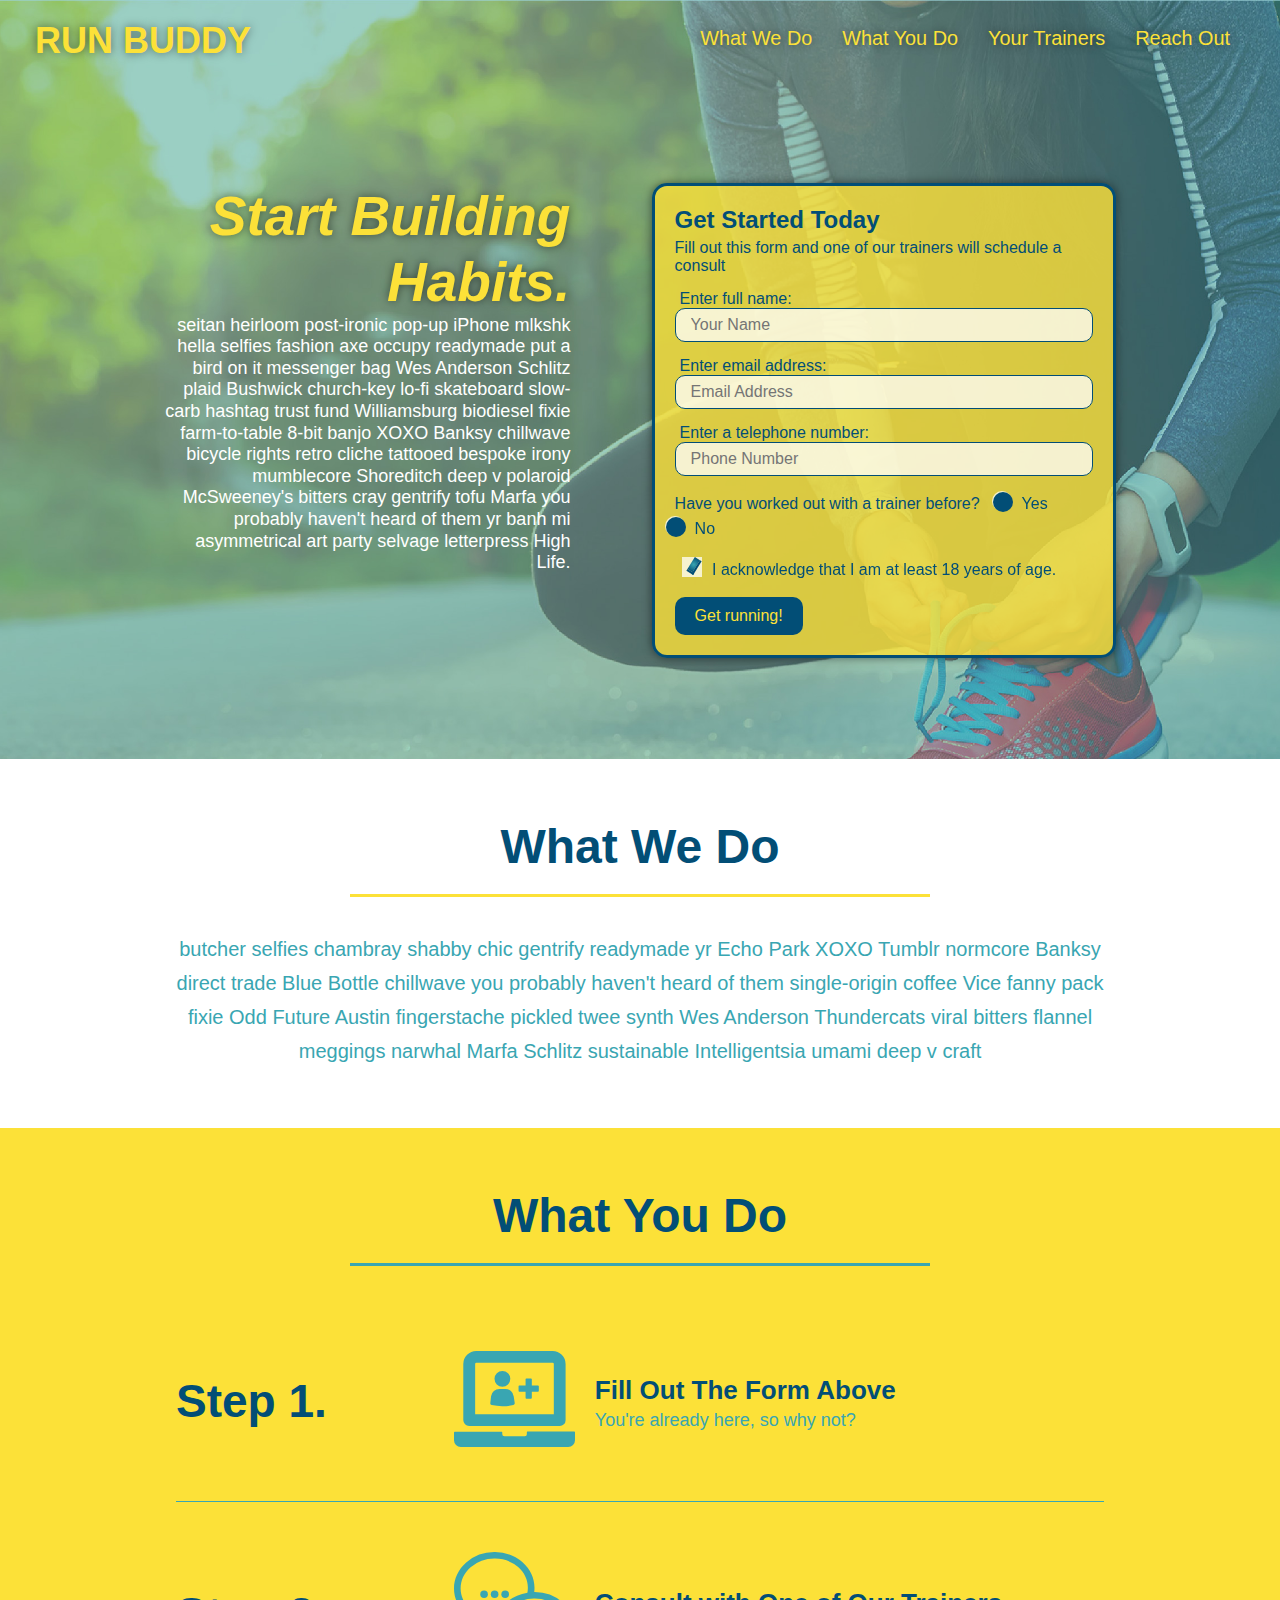
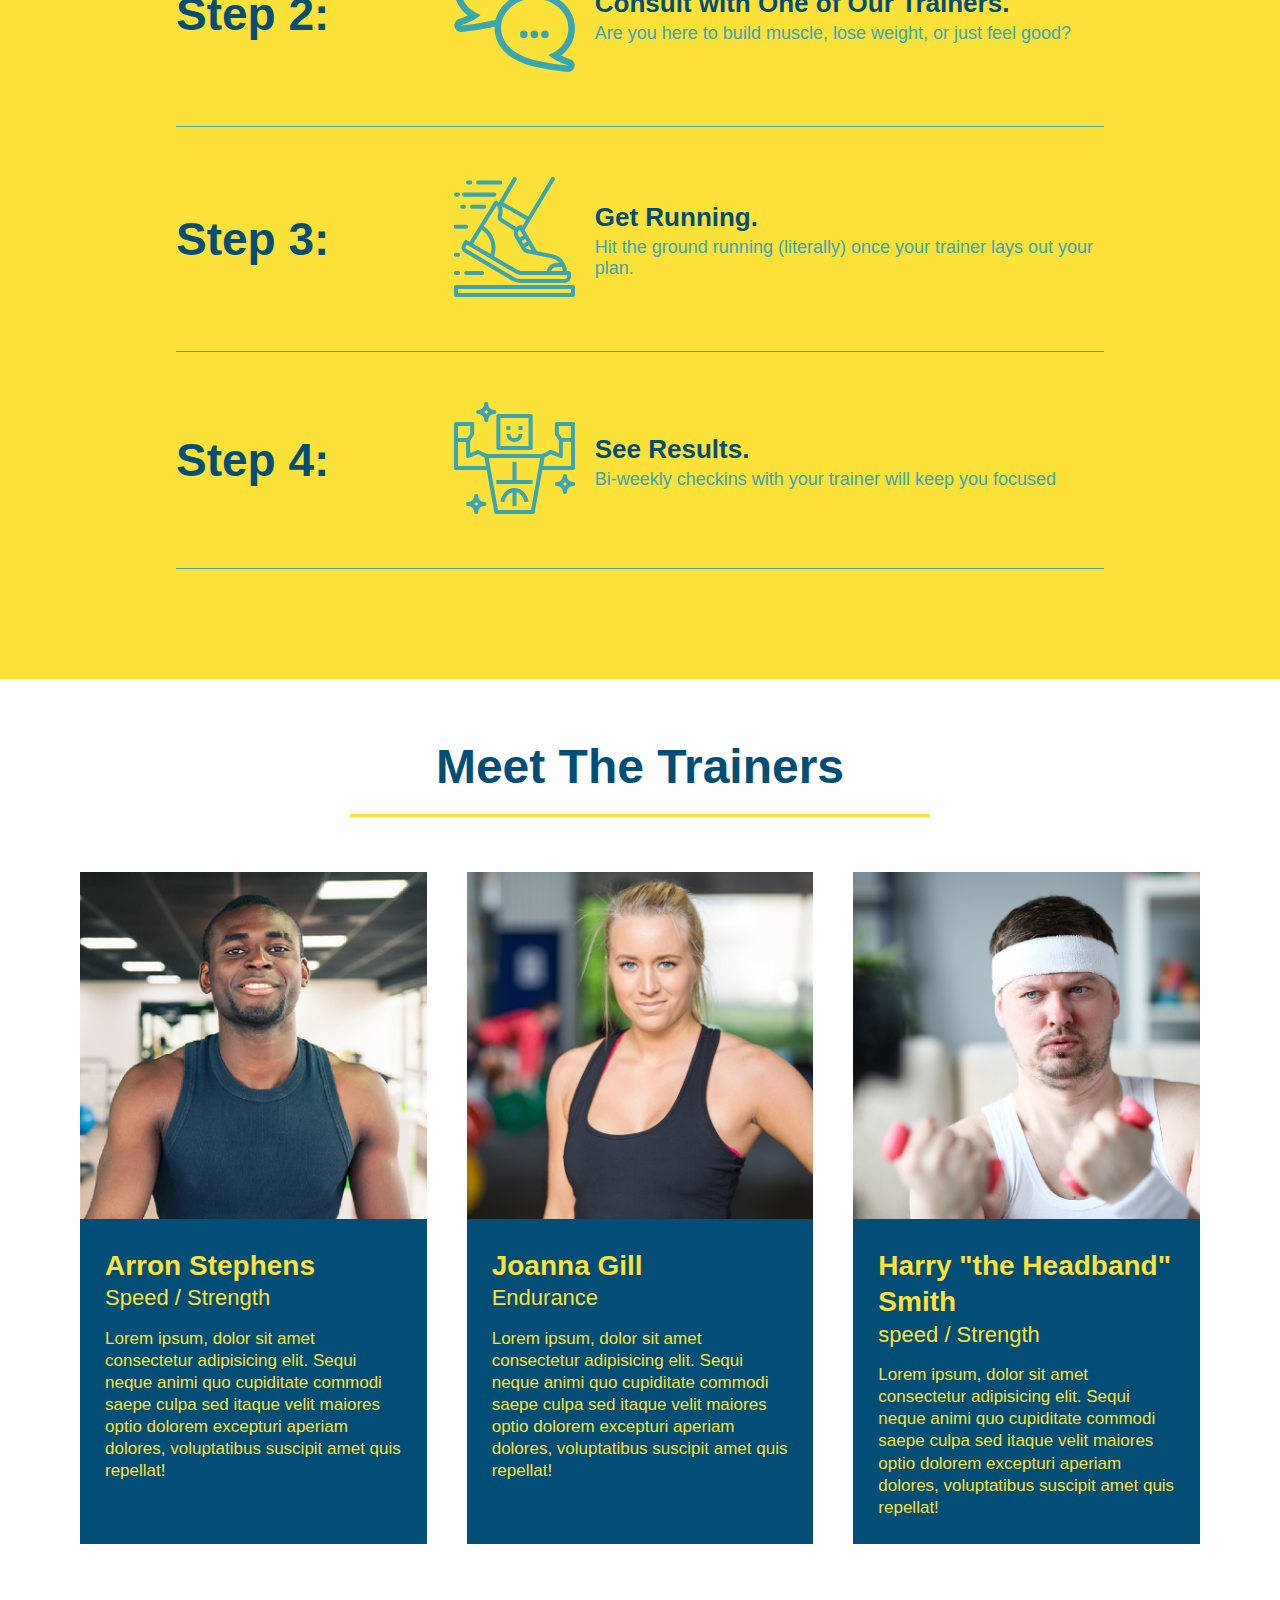
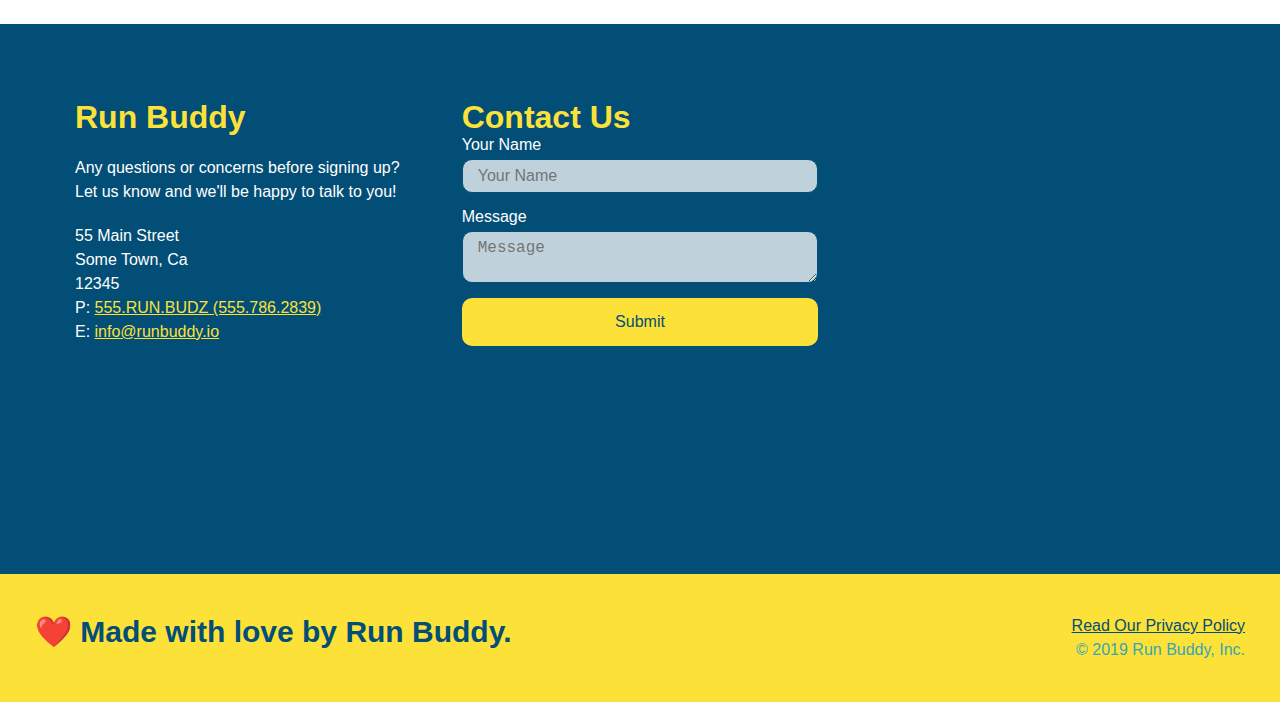
<file: index.html>
<!DOCTYPE html>
<html lang="en">
  <head>
    <meta name="viewport" content="width=device-width, initial-scale=1.0" />
    <meta charset="UTF-8" />

    <title>Run Buddy</title>
    <link rel="stylesheet" href="./assets/css/style.css" />
  </head>

  <body>
    <!-- navigation -->
    <header>
      <h1>
        <a href="/"> RUN BUDDY </a>
      </h1>
      <nav>
        <!-- Unordered list element -->
        <ul>
          <!-- List item element-->
          <li>
            <!-- Anchor element 0-->
            <a href="#what-we-do">What We Do</a>
          </li>
          <li>
            <a href="#what-you-do">What You Do</a>
          </li>
          <li>
            <a href="#your-trainers">Your Trainers</a>
          </li>
          <li>
            <a href="#reach-out">Reach Out</a>
          </li>
        </ul>
      </nav>
    </header>

    <!-- hero/jumbotron -->
    <section class="hero">
      <div class="hero-cta">
        <h2>Start Building Habits.</h2>
        <p>
          seitan heirloom post-ironic pop-up iPhone mlkshk hella selfies fashion
          axe occupy readymade put a bird on it messenger bag Wes Anderson
          Schlitz plaid Bushwick church-key lo-fi skateboard slow-carb hashtag
          trust fund Williamsburg biodiesel fixie farm-to-table 8-bit banjo XOXO
          Banksy chillwave bicycle rights retro cliche tattooed bespoke irony
          mumblecore Shoreditch deep v polaroid McSweeney's bitters cray
          gentrify tofu Marfa you probably haven't heard of them yr banh mi
          asymmetrical art party selvage letterpress High Life.
        </p>
      </div>
      <div class="hero-form">
        <h3>Get Started Today</h3>
        <p>
          Fill out this form and one of our trainers will schedule a consult
        </p>
        <form>
          <label for="name">Enter full name:</label>
          <input
            type="text"
            placeholder="Your Name"
            name="name"
            id="name"
            class="form-input"
          />
          <label for="email">Enter email address:</label>
          <input
            type="text"
            placeholder="Email Address"
            name="email"
            id="email"
            class="form-input"
          />
          <label for="phone">Enter a telephone number:</label>
          <input
            type="text"
            placeholder="Phone Number"
            name="phone"
            id="phone"
            class="form-input"
          />
          <p>
            Have you worked out with a trainer before?
            <span class= "radio-wrapper"> 
            <input type="radio" name="trainer-confirm" id="trainer-yes" />
            <label for="trainer-yes">Yes</label>
</span>
            <span class="radio-wrapper"> 
            <input type="radio" name="trainer-confirm" id="trainer-no" />
            <label for="trainer-no">No</label>
          </span>
          </p>
          <p>
        <span class="checkbox-wrapper"> 
          <input type="checkbox" name="age-confirm" id="checkbox" />
          <label for="checkbox">I acknowledge that I am at least 18 years of age.</label>
          </p>
          <button type="submit">Get running!</button>
        </span>
        </form>
      </div>
    </section>

    <!-- "what we do" section -->
    <section id="what-we-do" class="intro">
      <div class="flex-row">
        <h2 class="section-title primary-border">What We Do</h2>
      </div>
      <div class="flex-row">
        <p>
          butcher selfies chambray shabby chic gentrify readymade yr Echo Park
          XOXO Tumblr normcore Banksy direct trade Blue Bottle chillwave you
          probably haven't heard of them single-origin coffee Vice fanny pack
          fixie Odd Future Austin fingerstache pickled twee synth Wes Anderson
          Thundercats viral bitters flannel meggings narwhal Marfa Schlitz
          sustainable Intelligentsia umami deep v craft
        </p>
      </div>
    </section>

    <!-- "what you do" section -->
    <section id="what-you-do" class="steps">
      <div class="flex-row">
        <h2 class="section-title secondary-border">What You Do</h2>
      </div>

      <div class="step">
        <h3>Step 1.</h3>
        <div class="step-info">
          <div class="step-img">
            <img src="./assets/css/images/step-1.svg" alt="" />
          </div>
          <div class="step-text">
            <h4>Fill Out The Form Above</h4>
            <p>You're already here, so why not?</p>
          </div>
        </div>
      </div>

      <div class="step">
        <h3>Step 2:</h3>
        <div class="step-info">
          <div class="step-img">
            <img src="./assets/css/images/step-2.svg" alt="" />
          </div>
          <div class="step-text">
            <h4>Consult with One of Our Trainers.</h4>
            <p>Are you here to build muscle, lose weight, or just feel good?</p>
          </div>
        </div>
      </div>
      <div class="step">
        <h3>Step 3:</h3>
        <div class="step-info">
          <div class="step-img">
            <img src="./assets/css/images/step-3.svg" alt="" />
          </div>
          <div class="step-text">
            <h4>Get Running.</h4>
            <p>
              Hit the ground running (literally) once your trainer lays out your
              plan.
            </p>
          </div>
        </div>
      </div>

      <div class="step">
        <h3>Step 4:</h3>
        <div class="step-info">
          <div class="step-img">
            <img src="./assets/css/images/step-4.svg" alt="" />
          </div>

          <div class="step-text">
            <h4>See Results.</h4>
            <p>Bi-weekly checkins with your trainer will keep you focused</p>
          </div>
        </div>
      </div>
    </section>

    <!-- "meet the trainers" section -->
    <section id="your-trainers">
      <h2 class="section-title primary-border">Meet The Trainers</h2>
      <div class="trainers">
        <article class="trainer">
          <img
            src="./assets/css/images/trainer-1.jpg"
            alt="Arron Stephens in his workout clothes, ready to pump iron"
          />
          <div class="trainer-bio">
            <h3 class="trainer-name">Arron Stephens</h3>
            <h4 class="trainer-role">Speed / Strength</h4>
            <p>
              Lorem ipsum, dolor sit amet consectetur adipisicing elit. Sequi
              neque animi quo cupiditate commodi saepe culpa sed itaque velit
              maiores optio dolorem excepturi aperiam dolores, voluptatibus
              suscipit amet quis repellat!
            </p>
          </div>
        </article>

        <!-- second trainer bio -->
        <article class="trainer">
          <img
            src="./assets/css/images/trainer-2.jpg"
            alt="Joanna Gill cooling off after a workout"
          />
          <div class="trainer-bio">
            <h3 class="trsiner-name">Joanna Gill</h3>
            <h4 class="trainer-role">Endurance</h4>
            <p>
              Lorem ipsum, dolor sit amet consectetur adipisicing elit. Sequi
              neque animi quo cupiditate commodi saepe culpa sed itaque velit
              maiores optio dolorem excepturi aperiam dolores, voluptatibus
              suscipit amet quis repellat!
            </p>
          </div>
        </article>

        <!-- third trainer bio -->
        <article class="trainer">
          <img
            src="./assets/css/images/trainer-3.jpg"
            alt="Harry Smith wearing a headband and lifting comically small pink weights"
          />
          <div class="trainer-bio">
            <h3 class="trainer-name">Harry "the Headband" Smith</h3>
            <h4 class="trainer-role">speed / Strength</h4>
            <p>
              Lorem ipsum, dolor sit amet consectetur adipisicing elit. Sequi
              neque animi quo cupiditate commodi saepe culpa sed itaque velit
              maiores optio dolorem excepturi aperiam dolores, voluptatibus
              suscipit amet quis repellat!
            </p>
          </div>
        </article>
      </div>
    </section>

    <!-- "reach out" section -->
    <section id="reach-out" class="contact">
      <div class="contact-info">
        <div>
          <h3>Run Buddy</h3>
          <p>
            Any questions or concerns before signing up?
            <br />
            Let us know and we'll be happy to talk to you!
          </p>

          <address>
            55 Main Street <br />
            Some Town, Ca <br />
            12345 <br />
            P: <a href="tel:555.786.2839">555.RUN.BUDZ (555.786.2839)</a><br />
            E: <a href="mailto://info@runbuddy.io">info@runbuddy.io</a>
          </address>
        </div>

        <div class="contact-form">
          <h3>Contact Us</h3>
          <form>
            <label for="contact-name">Your Name</label>
            <input type="text" id="contact-name" placeholder="Your Name" />

            <label for="contact-message">Message</label>
            <textarea id="contact-message" placeholder="Message"></textarea>

            <button type="submit">Submit</button>
          </form>
        </div>

        <iframe
          src="https://www.google.com/maps/embed?pb=!1m14!1m12!1m3!1d12182.30520634488!2d-74.0652613!3d40.2407219!2m3!1f0!2f0!3f0!3m2!1i1024!2i768!4f13.1!5e0!3m2!1sen!2sus!4v1561060983193!5m2!1sen!2sus"
          frameborder="0"
          style="border: 0"
          allowfullscreen
        ></iframe>
      </div>
    </section>

    <!-- footer -->
    <footer>
      <h2>❤️ Made with love by Run Buddy.</h2>
      <div>
        <a href="./privacy-policy.html">Read Our Privacy Policy</a><br />
        &copy; 2019 Run Buddy, Inc.
      </div>
    </footer>
  </body>
</html>
</file>
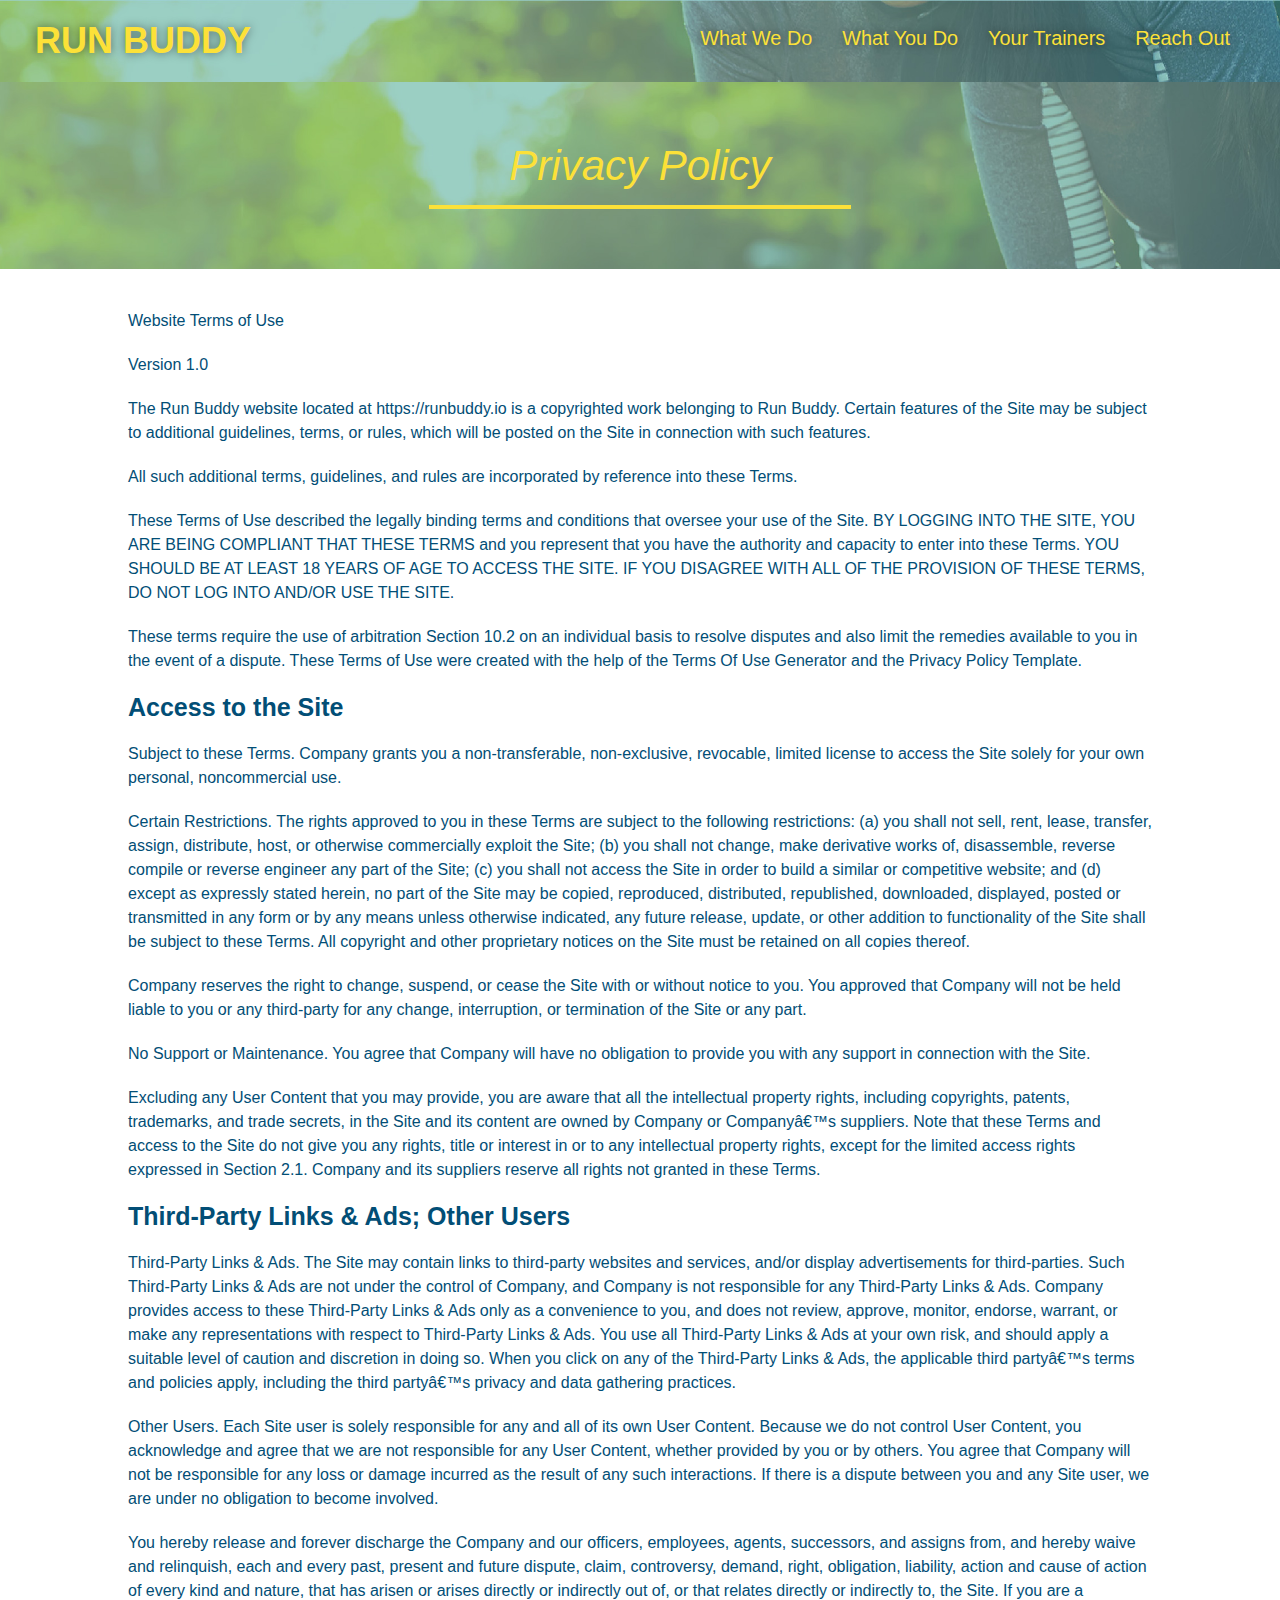
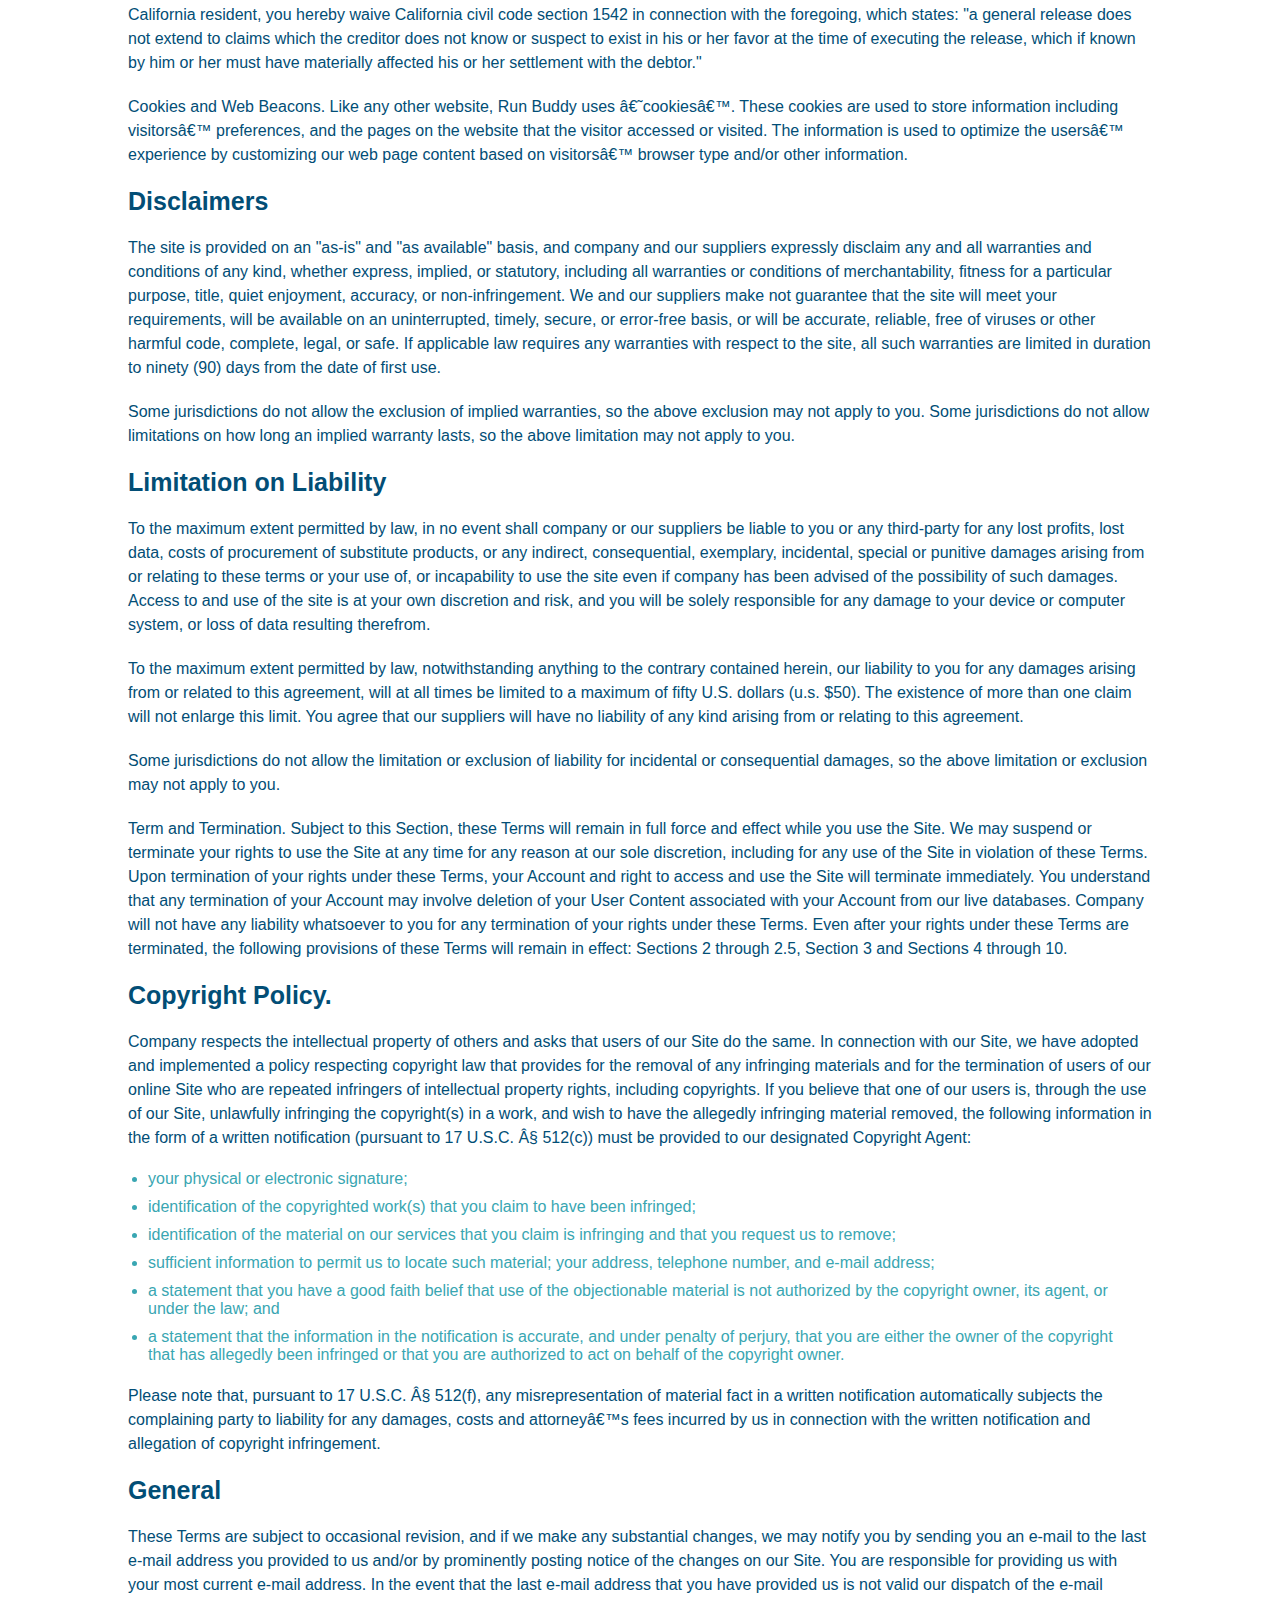
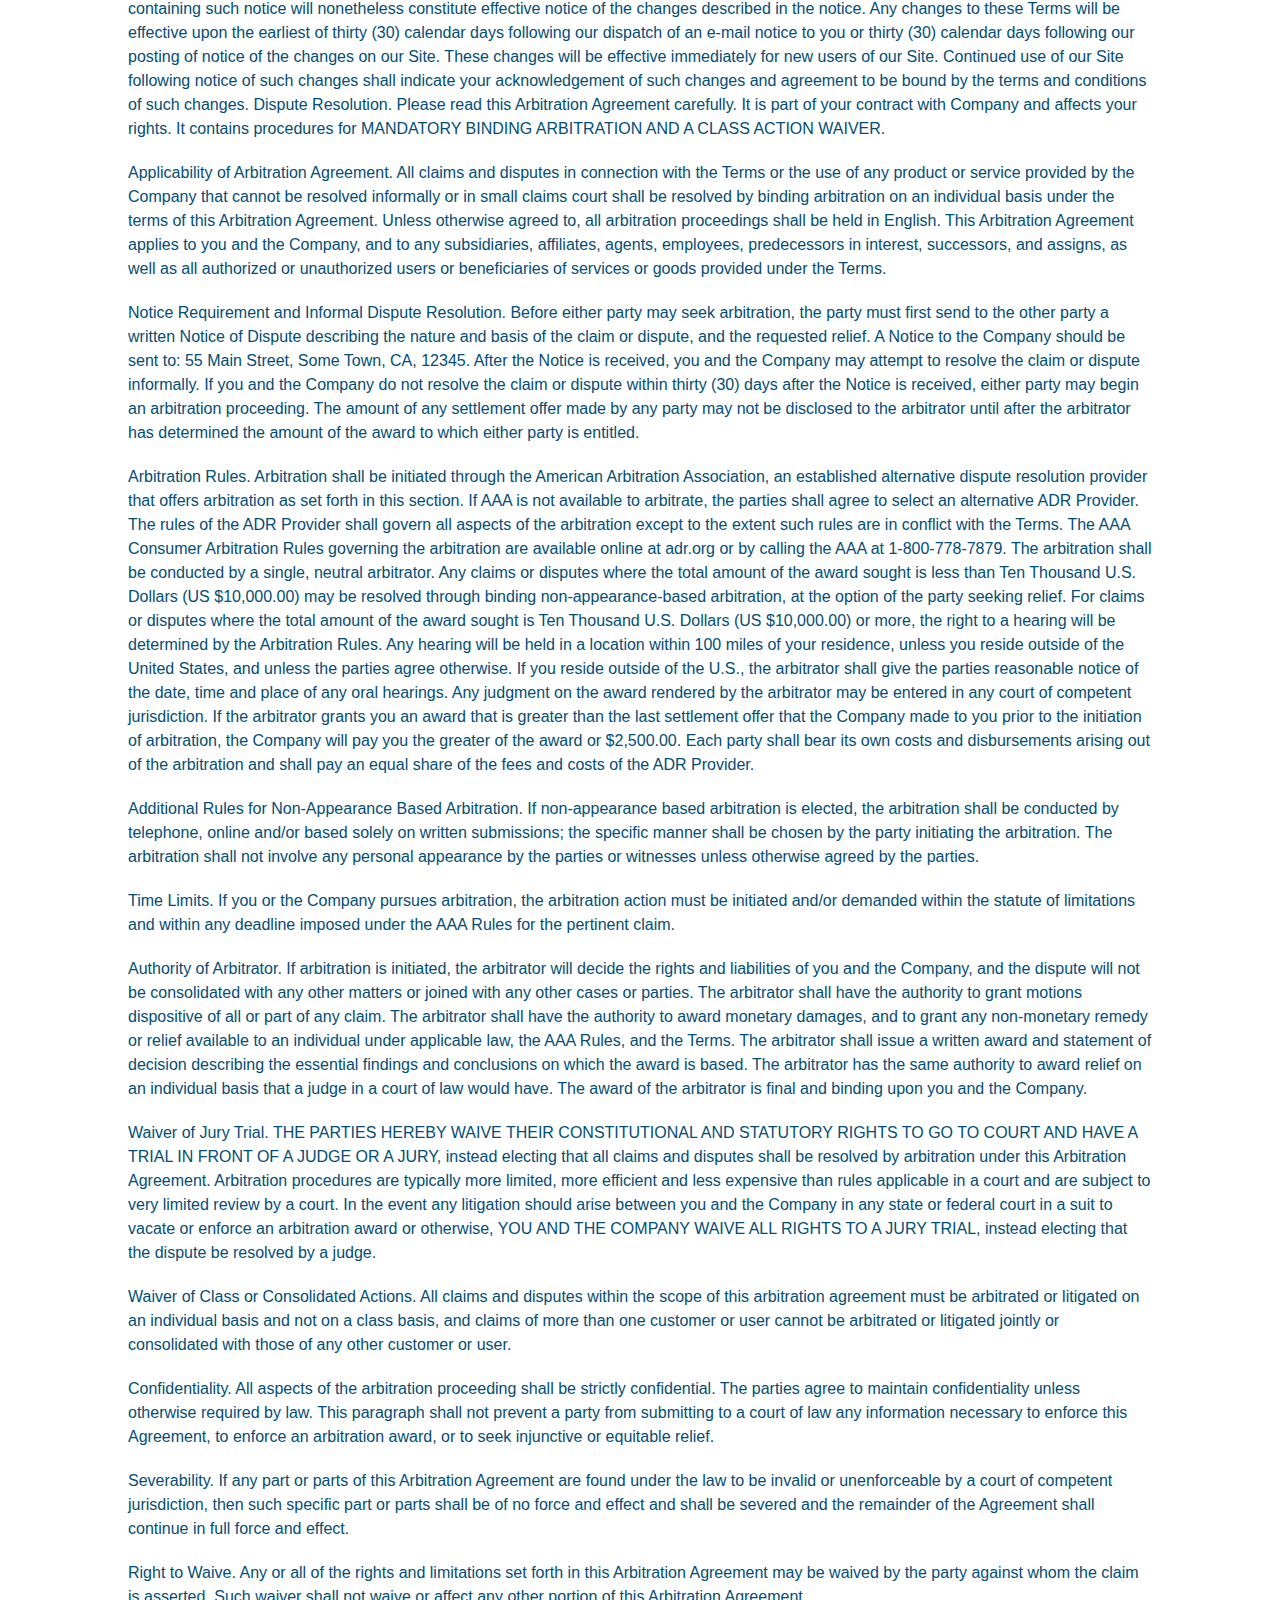
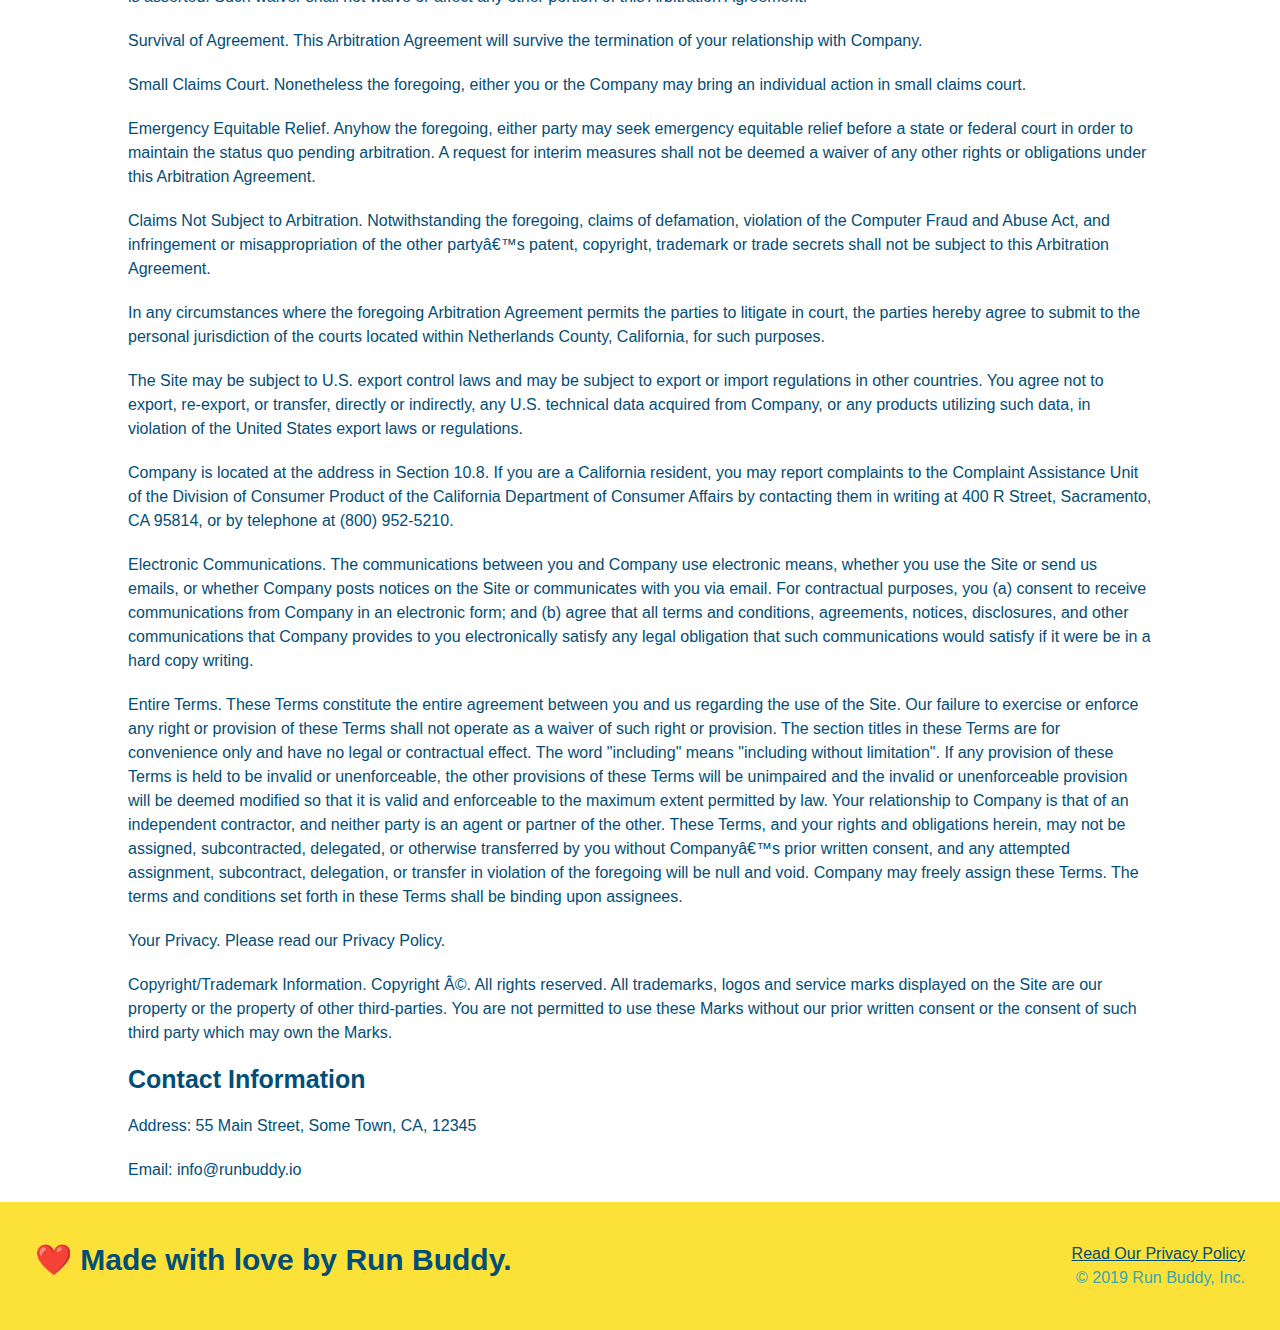
<file: privacy-policy.html>
<!DOCTYPE html>
<html lang="en">

<head>
  <meta charset="UTF-8" />
  <title>Privacy Policy - Run Buddy</title>
  <link rel="stylesheet" href="./assets/css/style.css" />
  <link rel="stylesheet" href="./assets/css/secondary-styles.css" />

</head>

<body>
  <header>
    <h1>
      <a href="/">
        RUN BUDDY
      </a>
    </h1>
    <nav>
      <!-- Unordered list element -->
      <ul>
        <!-- List item element-->
        <li>
          <!-- Anchor element -->
          <a href="./index.html#what-we-do">What We Do</a>
        </li>
        <li>
          <a href="./index.html#what-you-do">What You Do</a>
        </li>
        <li>
          <a href="./index.html#your-trainers">Your Trainers</a>
        </li>
        <li>
          <a href="./index.html#reach-out">Reach Out</a>
        </li>
      </ul>
    </nav>
  </header>

  <section class="hero">
    <h2 class="page-title">
      Privacy Policy
    </h2>
  </section>

  <article class="secondary-content">

    <p>
      Website Terms of Use
    </p>

    <p>
      Version 1.0
    </p>

    <p>
      The Run Buddy website located at https://runbuddy.io is a copyrighted work belonging to Run Buddy. Certain
      features of the Site may be subject to additional guidelines, terms, or rules, which will be posted on the Site
      in connection with such features.
    </p>

    <p>
      All such additional terms, guidelines, and rules are incorporated by reference into these Terms.
    </p>

    <p>
      These Terms of Use described the legally binding terms and conditions that oversee your use of the Site. BY
      LOGGING INTO THE SITE, YOU ARE BEING COMPLIANT THAT THESE TERMS and you represent that you have the authority
      and capacity to enter into these Terms. YOU SHOULD BE AT LEAST 18 YEARS OF AGE TO ACCESS THE SITE. IF YOU
      DISAGREE WITH ALL OF THE PROVISION OF THESE TERMS, DO NOT LOG INTO AND/OR USE THE SITE.
    </p>

    <p>
      These terms require the use of arbitration Section 10.2 on an individual basis to resolve disputes and also
      limit the remedies available to you in the event of a dispute. These Terms of Use were created with the help of
      the Terms Of Use Generator and the Privacy Policy Template.
    </p>

    <h3>
      Access to the Site
    </h3>

    <p>
      Subject to these Terms. Company grants you a non-transferable, non-exclusive, revocable, limited license to
      access the Site solely for your own personal, noncommercial use.
    </p>

    <p>
      Certain Restrictions. The rights approved to you in these Terms are subject to the following restrictions: (a)
      you shall not sell, rent, lease, transfer, assign, distribute, host, or otherwise commercially exploit the Site;
      (b) you shall not change, make derivative works of, disassemble, reverse compile or reverse engineer any part of
      the Site; (c) you shall not access the Site in order to build a similar or competitive website; and (d) except
      as expressly stated herein, no part of the Site may be copied, reproduced, distributed, republished, downloaded,
      displayed, posted or transmitted in any form or by any means unless otherwise indicated, any future release,
      update, or other addition to functionality of the Site shall be subject to these Terms. All copyright and other
      proprietary notices on the Site must be retained on all copies thereof.
    </p>

    <p>
      Company reserves the right to change, suspend, or cease the Site with or without notice to you. You approved
      that Company will not be held liable to you or any third-party for any change, interruption, or termination of
      the Site or any part.
    </p>

    <p>
      No Support or Maintenance. You agree that Company will have no obligation to provide you with any support in
      connection with the Site.
    </p>

    <p>
      Excluding any User Content that you may provide, you are aware that all the intellectual property rights,
      including copyrights, patents, trademarks, and trade secrets, in the Site and its content are owned by Company
      or Companyâ€™s suppliers. Note that these Terms and access to the Site do not give you any rights, title or
      interest in or to any intellectual property rights, except for the limited access rights expressed in Section
      2.1. Company and its suppliers reserve all rights not granted in these Terms.
    </p>

    <h3>
      Third-Party Links & Ads; Other Users
    </h3>

    <p>
      Third-Party Links & Ads. The Site may contain links to third-party websites and services, and/or display
      advertisements for third-parties. Such Third-Party Links & Ads are not under the control of Company, and Company
      is not responsible for any Third-Party Links & Ads. Company provides access to these Third-Party Links & Ads
      only as a convenience to you, and does not review, approve, monitor, endorse, warrant, or make any
      representations with respect to Third-Party Links & Ads. You use all Third-Party Links & Ads at your own risk,
      and should apply a suitable level of caution and discretion in doing so. When you click on any of the
      Third-Party Links & Ads, the applicable third partyâ€™s terms and policies apply, including the third partyâ€™s
      privacy and data gathering practices.
    </p>

    <p>
      Other Users. Each Site user is solely responsible for any and all of its own User Content. Because we do not
      control User Content, you acknowledge and agree that we are not responsible for any User Content, whether
      provided by you or by others. You agree that Company will not be responsible for any loss or damage incurred as
      the result of any such interactions. If there is a dispute between you and any Site user, we are under no
      obligation to become involved.
    </p>

    <p>
      You hereby release and forever discharge the Company and our officers, employees, agents, successors, and
      assigns from, and hereby waive and relinquish, each and every past, present and future dispute, claim,
      controversy, demand, right, obligation, liability, action and cause of action of every kind and nature, that has
      arisen or arises directly or indirectly out of, or that relates directly or indirectly to, the Site. If you are
      a California resident, you hereby waive California civil code section 1542 in connection with the foregoing,
      which states: "a general release does not extend to claims which the creditor does not know or suspect to exist
      in his or her favor at the time of executing the release, which if known by him or her must have materially
      affected his or her settlement with the debtor."
    </p>

    <p>
      Cookies and Web Beacons. Like any other website, Run Buddy uses â€˜cookiesâ€™. These cookies are used to store
      information including visitorsâ€™ preferences, and the pages on the website that the visitor accessed or visited.
      The information is used to optimize the usersâ€™ experience by customizing our web page content based on
      visitorsâ€™
      browser type and/or other information.
    </p>

    <h3>
      Disclaimers
    </h3>

    <p>
      The site is provided on an "as-is" and "as available" basis, and company and our suppliers expressly disclaim
      any and all warranties and conditions of any kind, whether express, implied, or statutory, including all
      warranties or conditions of merchantability, fitness for a particular purpose, title, quiet enjoyment, accuracy,
      or non-infringement. We and our suppliers make not guarantee that the site will meet your requirements, will be
      available on an uninterrupted, timely, secure, or error-free basis, or will be accurate, reliable, free of
      viruses or other harmful code, complete, legal, or safe. If applicable law requires any warranties with respect
      to the site, all such warranties are limited in duration to ninety (90) days from the date of first use.
    </p>

    <p>
      Some jurisdictions do not allow the exclusion of implied warranties, so the above exclusion may not apply to
      you. Some jurisdictions do not allow limitations on how long an implied warranty lasts, so the above limitation
      may not apply to you.
    </p>

    <h3>
      Limitation on Liability
    </h3>

    <p>
      To the maximum extent permitted by law, in no event shall company or our suppliers be liable to you or any
      third-party for any lost profits, lost data, costs of procurement of substitute products, or any indirect,
      consequential, exemplary, incidental, special or punitive damages arising from or relating to these terms or
      your use of, or incapability to use the site even if company has been advised of the possibility of such
      damages. Access to and use of the site is at your own discretion and risk, and you will be solely responsible
      for any damage to your device or computer system, or loss of data resulting therefrom.
    </p>

    <p>
      To the maximum extent permitted by law, notwithstanding anything to the contrary contained herein, our liability
      to you for any damages arising from or related to this agreement, will at all times be limited to a maximum of
      fifty U.S. dollars (u.s. $50). The existence of more than one claim will not enlarge this limit. You agree that
      our suppliers will have no liability of any kind arising from or relating to this agreement.
    </p>

    <p>
      Some jurisdictions do not allow the limitation or exclusion of liability for incidental or consequential
      damages, so the above limitation or exclusion may not apply to you.
    </p>

    <p>
      Term and Termination. Subject to this Section, these Terms will remain in full force and effect while you use
      the Site. We may suspend or terminate your rights to use the Site at any time for any reason at our sole
      discretion, including for any use of the Site in violation of these Terms. Upon termination of your rights under
      these Terms, your Account and right to access and use the Site will terminate immediately. You understand that
      any termination of your Account may involve deletion of your User Content associated with your Account from our
      live databases. Company will not have any liability whatsoever to you for any termination of your rights under
      these Terms. Even after your rights under these Terms are terminated, the following provisions of these Terms
      will remain in effect: Sections 2 through 2.5, Section 3 and Sections 4 through 10.
    </p>

    <h3>
      Copyright Policy.
    </h3>

    <p>
      Company respects the intellectual property of others and asks that users of our Site do the same. In connection
      with our Site, we have adopted and implemented a policy respecting copyright law that provides for the removal
      of any infringing materials and for the termination of users of our online Site who are repeated infringers of
      intellectual property rights, including copyrights. If you believe that one of our users is, through the use of
      our Site, unlawfully infringing the copyright(s) in a work, and wish to have the allegedly infringing material
      removed, the following information in the form of a written notification (pursuant to 17 U.S.C. Â§ 512(c)) must
      be provided to our designated Copyright Agent:
    </p>

    <ul>
      <li>
        your physical or electronic signature;
      </li>
      <li>
        identification of the copyrighted work(s) that you claim to have been infringed;
      </li>
      <li>
        identification of the material on our services that you claim is infringing and that you request us to remove;
      </li>
      <li>
        sufficient information to permit us to locate such material; your address, telephone number, and e-mail
        address;
      </li>
      <li>
        a statement that you have a good faith belief that use of the objectionable material is not authorized by the
        copyright owner, its agent, or under the law; and
      </li>
      <li>
        a statement that the information in the notification is accurate, and under penalty of perjury, that you are
        either the owner of the copyright that has allegedly been infringed or that you are authorized to act on
        behalf of the copyright owner.
      </li>
    </ul>

    <p>
      Please note that, pursuant to 17 U.S.C. Â§ 512(f), any misrepresentation of material fact in a written
      notification automatically subjects the complaining party to liability for any damages, costs and attorneyâ€™s
      fees incurred by us in connection with the written notification and allegation of copyright infringement.
    </p>

    <h3>
      General
    </h3>

    <p>
      These Terms are subject to occasional revision, and if we make any substantial changes, we may notify you by
      sending you an e-mail to the last e-mail address you provided to us and/or by prominently posting notice of the
      changes on our Site. You are responsible for providing us with your most current e-mail address. In the event
      that the last e-mail address that you have provided us is not valid our dispatch of the e-mail containing such
      notice will nonetheless constitute effective notice of the changes described in the notice. Any changes to these
      Terms will be effective upon the earliest of thirty (30) calendar days following our dispatch of an e-mail
      notice to you or thirty (30) calendar days following our posting of notice of the changes on our Site. These
      changes will be effective immediately for new users of our Site. Continued use of our Site following notice of
      such changes shall indicate your acknowledgement of such changes and agreement to be bound by the terms and
      conditions of such changes. Dispute Resolution. Please read this Arbitration Agreement carefully. It is part of
      your contract with Company and affects your rights. It contains procedures for MANDATORY BINDING ARBITRATION AND
      A CLASS ACTION WAIVER.
    </p>

    <p>
      Applicability of Arbitration Agreement. All claims and disputes in connection with the Terms or the use of any
      product or service provided by the Company that cannot be resolved informally or in small claims court shall be
      resolved by binding arbitration on an individual basis under the terms of this Arbitration Agreement. Unless
      otherwise agreed to, all arbitration proceedings shall be held in English. This Arbitration Agreement applies to
      you and the Company, and to any subsidiaries, affiliates, agents, employees, predecessors in interest,
      successors, and assigns, as well as all authorized or unauthorized users or beneficiaries of services or goods
      provided under the Terms.
    </p>

    <p>
      Notice Requirement and Informal Dispute Resolution. Before either party may seek arbitration, the party must
      first send to the other party a written Notice of Dispute describing the nature and basis of the claim or
      dispute, and the requested relief. A Notice to the Company should be sent to: 55 Main Street, Some Town, CA,
      12345. After the Notice is received, you and the Company may attempt to resolve the claim or dispute informally.
      If you and the Company do not resolve the claim or dispute within thirty (30) days after the Notice is received,
      either party may begin an arbitration proceeding. The amount of any settlement offer made by any party may not
      be disclosed to the arbitrator until after the arbitrator has determined the amount of the award to which either
      party is entitled.
    </p>

    <p>
      Arbitration Rules. Arbitration shall be initiated through the American Arbitration Association, an established
      alternative dispute resolution provider that offers arbitration as set forth in this section. If AAA is not
      available to arbitrate, the parties shall agree to select an alternative ADR Provider. The rules of the ADR
      Provider shall govern all aspects of the arbitration except to the extent such rules are in conflict with the
      Terms. The AAA Consumer Arbitration Rules governing the arbitration are available online at adr.org or by
      calling the AAA at 1-800-778-7879. The arbitration shall be conducted by a single, neutral arbitrator. Any
      claims or disputes where the total amount of the award sought is less than Ten Thousand U.S. Dollars (US
      $10,000.00) may be resolved through binding non-appearance-based arbitration, at the option of the party seeking
      relief. For claims or disputes where the total amount of the award sought is Ten Thousand U.S. Dollars (US
      $10,000.00) or more, the right to a hearing will be determined by the Arbitration Rules. Any hearing will be
      held in a location within 100 miles of your residence, unless you reside outside of the United States, and
      unless the parties agree otherwise. If you reside outside of the U.S., the arbitrator shall give the parties
      reasonable notice of the date, time and place of any oral hearings. Any judgment on the award rendered by the
      arbitrator may be entered in any court of competent jurisdiction. If the arbitrator grants you an award that is
      greater than the last settlement offer that the Company made to you prior to the initiation of arbitration, the
      Company will pay you the greater of the award or $2,500.00. Each party shall bear its own costs and
      disbursements arising out of the arbitration and shall pay an equal share of the fees and costs of the ADR
      Provider.
    </p>

    <p>
      Additional Rules for Non-Appearance Based Arbitration. If non-appearance based arbitration is elected, the
      arbitration shall be conducted by telephone, online and/or based solely on written submissions; the specific
      manner shall be chosen by the party initiating the arbitration. The arbitration shall not involve any personal
      appearance by the parties or witnesses unless otherwise agreed by the parties.
    </p>

    <p>
      Time Limits. If you or the Company pursues arbitration, the arbitration action must be initiated and/or demanded
      within the statute of limitations and within any deadline imposed under the AAA Rules for the pertinent claim.
    </p>

    <p>
      Authority of Arbitrator. If arbitration is initiated, the arbitrator will decide the rights and liabilities of
      you and the Company, and the dispute will not be consolidated with any other matters or joined with any other
      cases or parties. The arbitrator shall have the authority to grant motions dispositive of all or part of any
      claim. The arbitrator shall have the authority to award monetary damages, and to grant any non-monetary remedy
      or relief available to an individual under applicable law, the AAA Rules, and the Terms. The arbitrator shall
      issue a written award and statement of decision describing the essential findings and conclusions on which the
      award is based. The arbitrator has the same authority to award relief on an individual basis that a judge in a
      court of law would have. The award of the arbitrator is final and binding upon you and the Company.
    </p>

    <p>
      Waiver of Jury Trial. THE PARTIES HEREBY WAIVE THEIR CONSTITUTIONAL AND STATUTORY RIGHTS TO GO TO COURT AND HAVE
      A TRIAL IN FRONT OF A JUDGE OR A JURY, instead electing that all claims and disputes shall be resolved by
      arbitration under this Arbitration Agreement. Arbitration procedures are typically more limited, more efficient
      and less expensive than rules applicable in a court and are subject to very limited review by a court. In the
      event any litigation should arise between you and the Company in any state or federal court in a suit to vacate
      or enforce an arbitration award or otherwise, YOU AND THE COMPANY WAIVE ALL RIGHTS TO A JURY TRIAL, instead
      electing that the dispute be resolved by a judge.
    </p>

    <p>
      Waiver of Class or Consolidated Actions. All claims and disputes within the scope of this arbitration agreement
      must be arbitrated or litigated on an individual basis and not on a class basis, and claims of more than one
      customer or user cannot be arbitrated or litigated jointly or consolidated with those of any other customer or
      user.
    </p>

    <p>
      Confidentiality. All aspects of the arbitration proceeding shall be strictly confidential. The parties agree to
      maintain confidentiality unless otherwise required by law. This paragraph shall not prevent a party from
      submitting to a court of law any information necessary to enforce this Agreement, to enforce an arbitration
      award, or to seek injunctive or equitable relief.
    </p>

    <p>
      Severability. If any part or parts of this Arbitration Agreement are found under the law to be invalid or
      unenforceable by a court of competent jurisdiction, then such specific part or parts shall be of no force and
      effect and shall be severed and the remainder of the Agreement shall continue in full force and effect.
    </p>

    <p>
      Right to Waive. Any or all of the rights and limitations set forth in this Arbitration Agreement may be waived
      by the party against whom the claim is asserted. Such waiver shall not waive or affect any other portion of this
      Arbitration Agreement.
    </p>

    <p>
      Survival of Agreement. This Arbitration Agreement will survive the termination of your relationship with
      Company.
    </p>

    <p>
      Small Claims Court. Nonetheless the foregoing, either you or the Company may bring an individual action in small
      claims court.
    </p>

    <p>
      Emergency Equitable Relief. Anyhow the foregoing, either party may seek emergency equitable relief before a
      state or federal court in order to maintain the status quo pending arbitration. A request for interim measures
      shall not be deemed a waiver of any other rights or obligations under this Arbitration Agreement.
    </p>

    <p>
      Claims Not Subject to Arbitration. Notwithstanding the foregoing, claims of defamation, violation of the
      Computer Fraud and Abuse Act, and infringement or misappropriation of the other partyâ€™s patent, copyright,
      trademark or trade secrets shall not be subject to this Arbitration Agreement.
    </p>

    <p>
      In any circumstances where the foregoing Arbitration Agreement permits the parties to litigate in court, the
      parties hereby agree to submit to the personal jurisdiction of the courts located within Netherlands County,
      California, for such purposes.
    </p>

    <p>
      The Site may be subject to U.S. export control laws and may be subject to export or import regulations in other
      countries. You agree not to export, re-export, or transfer, directly or indirectly, any U.S. technical data
      acquired from Company, or any products utilizing such data, in violation of the United States export laws or
      regulations.
    </p>

    <p>
      Company is located at the address in Section 10.8. If you are a California resident, you may report complaints
      to the Complaint Assistance Unit of the Division of Consumer Product of the California Department of Consumer
      Affairs by contacting them in writing at 400 R Street, Sacramento, CA 95814, or by telephone at (800) 952-5210.
    </p>

    <p>
      Electronic Communications. The communications between you and Company use electronic means, whether you use the
      Site or send us emails, or whether Company posts notices on the Site or communicates with you via email. For
      contractual purposes, you (a) consent to receive communications from Company in an electronic form; and (b)
      agree that all terms and conditions, agreements, notices, disclosures, and other communications that Company
      provides to you electronically satisfy any legal obligation that such communications would satisfy if it were be
      in a hard copy writing.
    </p>

    <p>
      Entire Terms. These Terms constitute the entire agreement between you and us regarding the use of the Site. Our
      failure to exercise or enforce any right or provision of these Terms shall not operate as a waiver of such right
      or provision. The section titles in these Terms are for convenience only and have no legal or contractual
      effect. The word "including" means "including without limitation". If any provision of these Terms is held to be
      invalid or unenforceable, the other provisions of these Terms will be unimpaired and the invalid or
      unenforceable provision will be deemed modified so that it is valid and enforceable to the maximum extent
      permitted by law. Your relationship to Company is that of an independent contractor, and neither party is an
      agent or partner of the other. These Terms, and your rights and obligations herein, may not be assigned,
      subcontracted, delegated, or otherwise transferred by you without Companyâ€™s prior written consent, and any
      attempted assignment, subcontract, delegation, or transfer in violation of the foregoing will be null and void.
      Company may freely assign these Terms. The terms and conditions set forth in these Terms shall be binding upon
      assignees.
    </p>

    <p>
      Your Privacy. Please read our Privacy Policy.
    </p>

    <p>
      Copyright/Trademark Information. Copyright Â©. All rights reserved. All trademarks, logos and service marks
      displayed on the Site are our property or the property of other third-parties. You are not permitted to use
      these Marks without our prior written consent or the consent of such third party which may own the Marks.
    </p>

    <h3>
      Contact Information
    </h3>

    <p>
      Address: 55 Main Street, Some Town, CA, 12345
    </p>

    <p>
      Email: info@runbuddy.io
    </p>

  </article>


  <!-- footer -->
  <footer>
    <h2>❤️ Made with love by Run Buddy.</h2>
    <div>
      <a href="#">Read Our Privacy Policy</a><br />
      &copy; 2019 Run Buddy, Inc.
    </div>
  </footer>
</body>

</html>
</file>
<file: assets/css/style.css>
* {
  box-sizing: border-box;
  margin: 0;
  padding: 0;
}

body {
  color: #39a6b2;
  font-family: Helvetica, Arial, sans-serif;
}

/* HEADER / NAV BAR STYLES START */

header {
  padding: 20px 35px;
  background-color: #39a6b2;
  display: flex;
  justify-content: space-between;
  flex-wrap: wrap;
  position: sticky;
  top: 0;
  position: -webkit-sticky;
  position: sticky;
  top: 0;
  background-image: url("../css/images/flipped-hero-image.jpeg");
  background-size: cover;
  background-position: center;
  background-attachment: fixed;
  background-position: 80%;
}

header h1 {
  font-weight: bold;
  margin: 0;
  font-size: 36px;
  color: #fce138;
  text-shadow: 0 0 10px rgba(0, 0, 0, 0.5);
}

header a {
  text-decoration: none;
  color: #fce138;
}

header nav {
  margin: 7px 0;
}

header nav ul {
  display: flex;
  flex-wrap: wrap;
  justify-content: space-between;
  align-items: center;
  list-style: none;
  text-shadow: 0 0 10px rgba(0, 0, 0, 0.5);
}

header nav ul li a {
  padding: 10px 15px;
  font-weight: lighter;
  font-size: 1.55vw;
  border-radius: 15px;
}
header nav ul li a:hover {
  background: #fce138;
  color: #024e76;
  border-radius: 15px;
  text-shadow: none;
}
/* HEADER / NAVBAR STYLES END */

/* FOOTER STYLES START */
footer {
  background: #fce138;
  padding: 40px 35px;
  display: flex;
  justify-content: space-between;
  flex-wrap: wrap;
  width: 100%;
}

footer h2 {
  color: #024e76;
  font-size: 30px;
  margin: 0;
}

footer div {
  line-height: 1.5;
  text-align: right;
}

footer a {
  color: #024e76;
}
/* END FOOTER STYLES */

/* STYLE ALL SECTION TAGS */
section {
  padding: 60px;
}

/* HERO STYLES START */
.hero {
  background-image: url("../css/images/flipped-hero-image.jpeg");
  background-size: cover;
  background-position: center;
  display: flex;
  justify-content: center;
  flex-wrap: wrap;
  align-items: flex-start;
  background-image: url("../css/images/flipped-hero-image.jpeg");
  background-size: cover;
  background-position: center;
  background-attachment: fixed;
  background-position: 80%;
}

.hero-cta {
  width: 35%;
  text-align: right;
  margin: 3.5%;
  color: #fff;
  font-size: 18px;
  line-height: 1.2;
}

.hero-cta h2 {
  font-style: italic;
  font-size: 55px;
  color: #fce138;
  text-shadow: 0 0 10px rgba(0, 0, 0, 0.5);
}

.hero-form {
  border: 3px solid #024e76;
  background-color: rgba(252, 225, 56, 0.8);
  padding: 20px;
  color: #024e76;
  width: 40%;
  margin: 3.5%;
  box-shadow: 0 0 10px rgba(0, 0, 0, 0.5);
  border-radius: 15px;
}

.hero-form h3 {
  font-size: 24px;
  margin: 0;
}
.hero-form p {
  margin: 5px 0 15px 0;
}

.form-input {
  border: 1px solid #024e76;
  display: block;
  padding: 7px 15px;
  font-size: 16px;
  color: #024e76;
  width: 100%;
  margin-bottom: 15px;
  border-radius: 10px;
  background-color: rgba(255, 255, 255, 0.75);
}
.form-input:focus {
  background-color: rgba(255, 255, 255, 1);
  outline: none;
}
.hero-form label {
  margin: 0 5px;
}
.checkbox-wrapper input,
.radio-wrapper input {
  opacity: 0;
}
.checkbox-wrapper label,
.radio-wrapper label {
  position: relative;
  left: 10px;
  margin: 10px;
  line-height: 1.6;
}
.checkbox-wrapper label::before,
.radio-wrapper label::before {
  content: "";
  height: 20px;
  width: 20px;
  background: rgba(255, 255, 255, 0.75);
  border: 1 px solid #024e76;
  position: absolute;
  top: -4px;
  left: -30px;
}
.radio-wrapper label::before {
  border-radius: 50%;
}
.radio-wrapper label::after {
  content: "";
  width: 20px;
  height: 20px;
  border-radius: 50%;
  background: #024e76;
  position: absolute;
  left: -29px;
  top: -3px;
}

.checkbox-wrapper label::after {
  content: "";
  height: 6px;
  width: 14px;
  border-left: 2px solid #024e76;
  border-bottom: 2px solid #024e76;
  position: absolute;
  left: -26px;
  top: 1px;
  transform: rotate(-58deg);
  background-image: radial-gradient(circle, #39a6b2, #024e76);
}
checkbox-wrapper input:checked + label,
.radio-wrapper input:checked + label {
  font-weight: bold;
}
.hero-form button {
  color: #fce138;
  background-color: #024e76;
  border: none;
  padding: 10px 20px;
  font-size: 16px;
  border-radius: 10px;
}
.hero-form button:hover {
  background-color: #39a6b2;
}
/* HERO STYLES END */

/* SECTION TITLE STYLES START */
.section-title {
  font-size: 48px;
  border-bottom: 3px solid;
  color: #024e76;
  padding-bottom: 20px;
  text-align: center;
  margin: 0 auto 35px auto;
  width: 50%;
}

.primary-border {
  border-color: #fce138;
}

.secondary-border {
  border-color: #39a6b2;
}
/* SECTION TITLE STYLES END */

/* WHAT WE DO STYLES */

.intro p {
  line-height: 1.7;
  color: #39a6b2;
  width: 80%;
  margin: 0 auto;
  font-size: 20px;
  text-align: center;
}
/* WHAT YOU DO STYLES END */

/* WHAT YOU DO STYLES START */
.steps {
  background: #fce138;
}

.step {
  margin: 50px auto;
  padding-bottom: 50px;
  width: 80%;

  display: flex;
  flex-wrap: wrap;
  align-items: center;
  justify-content: space-between;
}
.step {
  border-bottom: 1px solid #39a6b2;
}

.step h3 {
  color: #024e76;
  font-size: 46px;
  flex: 1 30%;
}

.step-info {
  flex: 2 70%;
  display: flex;
  flex-wrap: wrap;
  align-items: center;
}

.step-img {
  flex: 1 12%;
  margin-right: 20px;
}

.step-img img {
  max-width: 100%;
}

.step-text {
  flex: 12;
}

.step-text p {
  color: #39a6b2;
  font-size: 18px;
}

.step-text h4 {
  font-size: 26px;
  line-height: 1.5;
  color: #024e76;
}

/* WHAT YOU DO STYLES END */

/* MEET THE TRAINERS START */
.trainers {
  width: 100%;
  margin: 0 auto;
  display: flex;
  flex-wrap: wrap;
  justify-content: space-around;
}

.trainer {
  margin: 20px;
  flex: 1;
  background: #024e76;
  color: #fce138;
}

.trainer img {
  width: 100%;
}

.trainer-bio {
  padding: 25px;
  line-height: 1.3;
}

.trainer-bio h3 {
  font-size: 28px;
}

.trainer-bio h4 {
  font-weight: lighter;
  font-size: 22px;
  margin-bottom: 15px;
}

.trainer-bio p {
  font-size: 17px;
}
/* TRAINER STYLES END */

/* REACH OUT STYLES START */
.contact {
  background: #024e76;
}

.contact h2 {
  color: #fce138;
}

.contact-info {
  display: flex;
  justify-content: space-between;
  flex-wrap: wrap;
}

.contact-info > * {
  flex: 1;
  margin: 15px;
}

.contact-info iframe {
  height: 400px;
}

.contact-info div {
  color: white;
}

.contact-info h3 {
  color: #fce138;
  font-size: 32px;
}

.contact-info p,
.contact-info address {
  margin: 20px 0;
  line-height: 1.5;
  font-size: 16px;
  font-style: normal;
}

.contact-form input,
.contact-form textarea {
  border: 1px solid #024e76;
  display: block;
  padding: 7px 15px;
  font-size: 16px;
  color: #024e76;
  width: 100%;
  margin-bottom: 15px;
  margin-top: 5px;
  border-radius: 10px;
  background-color: rgba(255, 255, 255, 0.75);
}
.contact-form input:focus,
.contact-form textarea:focus {
  background-color: rgba(255, 255, 255, 1);
  outline: none;
}

.contact-form button {
  width: 100%;
  border: none;
  background: #fce138;
  color: #024e76;
  text-align: center;
  padding: 15px 0;
  font-size: 16px;
  border-radius: 10px;
}
.contact-form button:hover {
  color: #fce138;
  background: #39a6b2;
}
.contact-info a {
  color: #fce138;
}

/* REACH OUT STYLES END */

/* UTILITIES */
.text-left {
  text-align: left;
}

.text-right {
  text-align: right;
}

.flex-row {
  display: flex;
}

/* MEDIA QUERY FOR SMALLER DESKTOP SCREENS AND SMALLER */
@media screen and (max-width: 980px) {
  header {
    padding-bottom: 0;
    justify-content: center;
    position: relative;
  }

  header h1 {
    width: 100%;
    text-align: center;
  }

  header nav ul {
    margin-top: 20px;
    width: 100%;
    justify-content: center;
  }

  header nav ul li a {
    font-size: 20px;
  }

  footer h2,
  footer div {
    text-align: center;
    width: 100%;
  }

  .hero-cta,
  .hero-form {
    width: 100%;
  }

  .hero-cta {
    text-align: center;
  }

  .section-title {
    width: 80%;
  }

  .trainer {
    flex: 0 70%;
  }

  .contact-info iframe {
    flex: 1 100%;
  }
}

/* MEDIA QUERY FOR TABLETS AND SMALLER */
@media screen and (max-width: 768px) {
  section {
    padding: 30px 15px;
  }

  .step h3 {
    flex: 1 100%;
    text-align: center;
  }

  .step-info {
    flex: 2 100%;
    text-align: center;
    justify-content: center;
  }

  .step-img {
    flex: 0 32%;
    margin-right: 0;
    margin-top: 15px;
    margin-bottom: 15px;
  }

  .step-text {
    flex: 100%;
  }
}

/* MEDIA QUERY FOR MOBILE PHONES AND SMALLER */
@media screen and (max-width: 575px) {
  .hero-form button {
    width: 100%;
  }

  .section-title {
    width: 95%;
  }

  .intro p {
    width: 100%;
  }

  .trainer {
    flex: 0 100%;
  }

  .contact-info {
    text-align: center;
  }

  .contact-info > * {
    flex: 0 100%;
  }

  .contact-form {
    order: 3;
  }
}
</file>
<file: assets/css/secondary-styles.css>
.hero {
  background-position: bottom;
  height: auto;
  text-align: center;
  margin-bottom: 40px;
}

.page-title {
  color: #fce138;
  display: inline-block;
  border-bottom: 4px solid #fce138;
  padding: 0 80px 15px 80px;
  font-weight: normal;
  font-size: 42px;
  font-style: italic;
}

.secondary-content {
  width: 80%;
  margin: 0 auto;
  color: #024e76;
}

.secondary-content h3 {
  font-size: 25px;
  margin: 20px 0;
}

.secondary-content p {
  font-size: 16px;
  line-height: 1.5;
  margin: 20px 0;
}

.secondary-content ul {
  margin: 15px 20px;
}

.secondary-content li {
  color: #39a6b2;
  margin: 10px 0;
}
</file>
